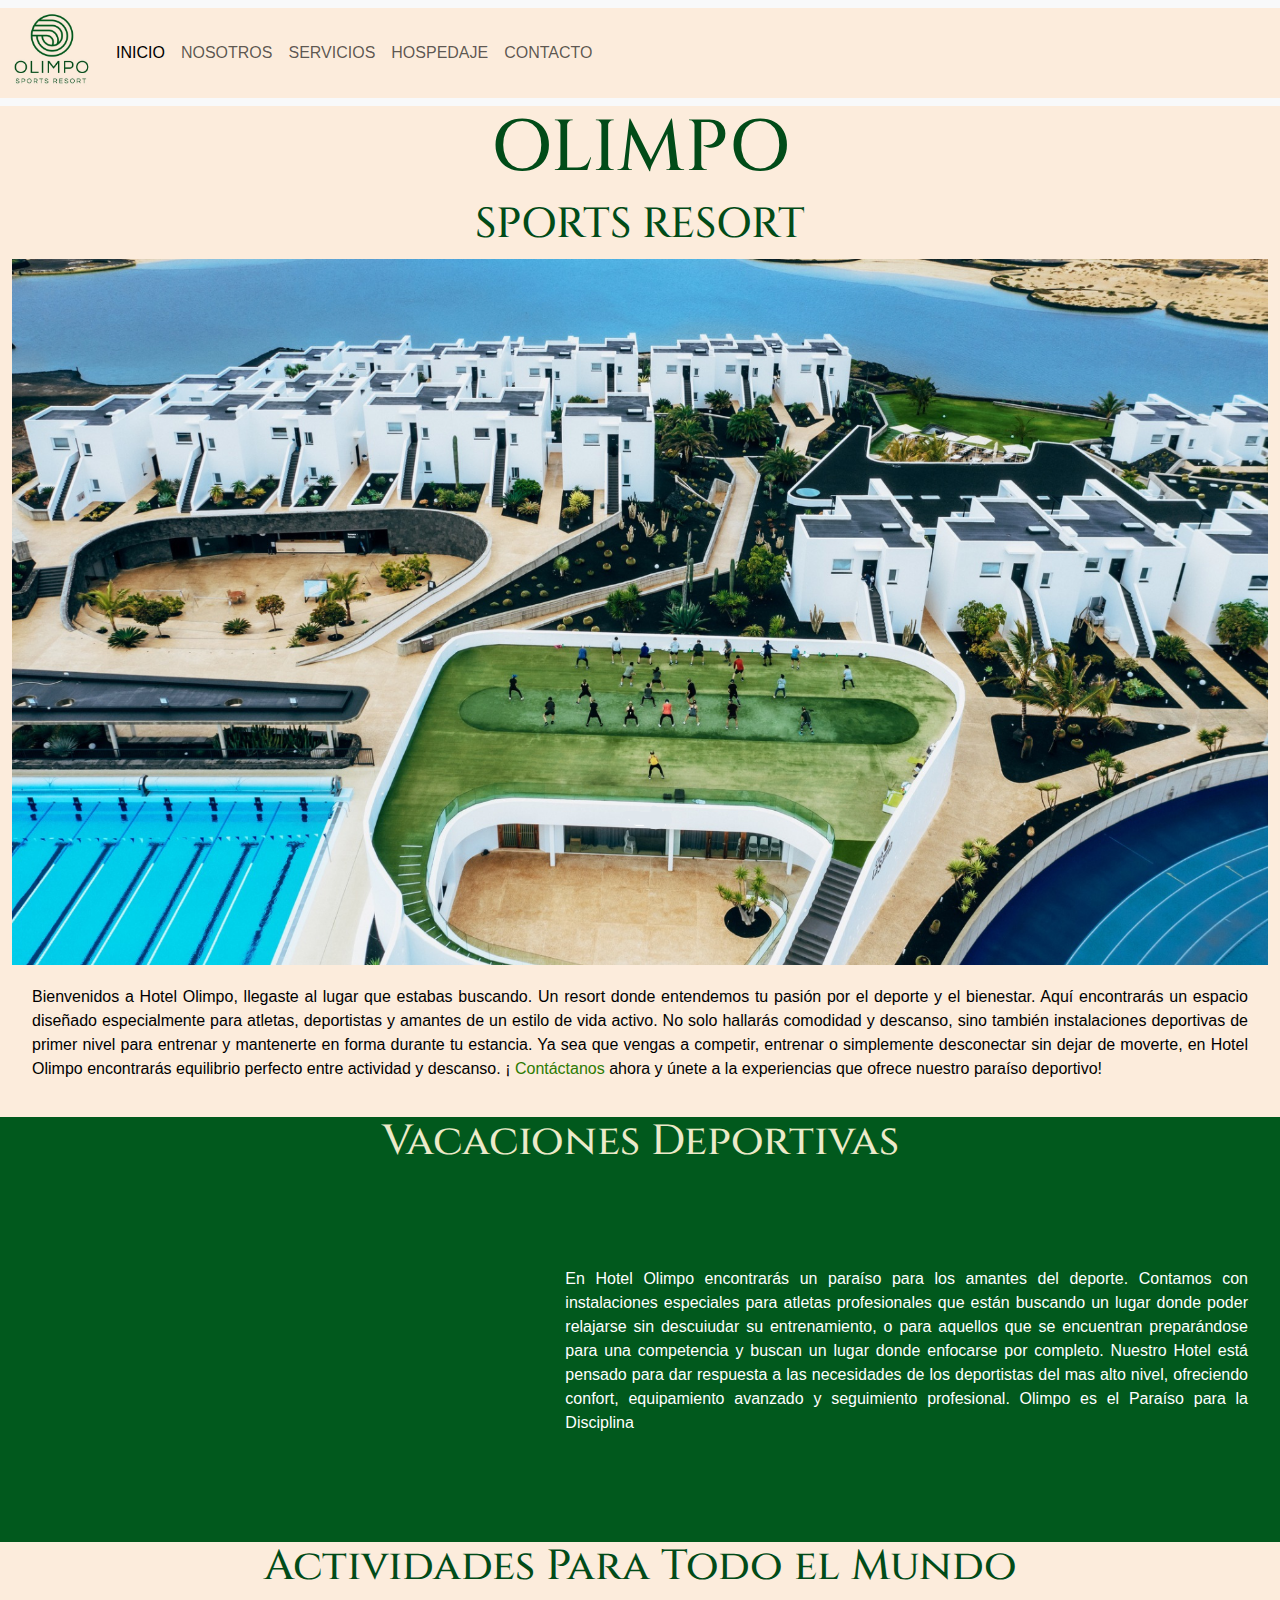
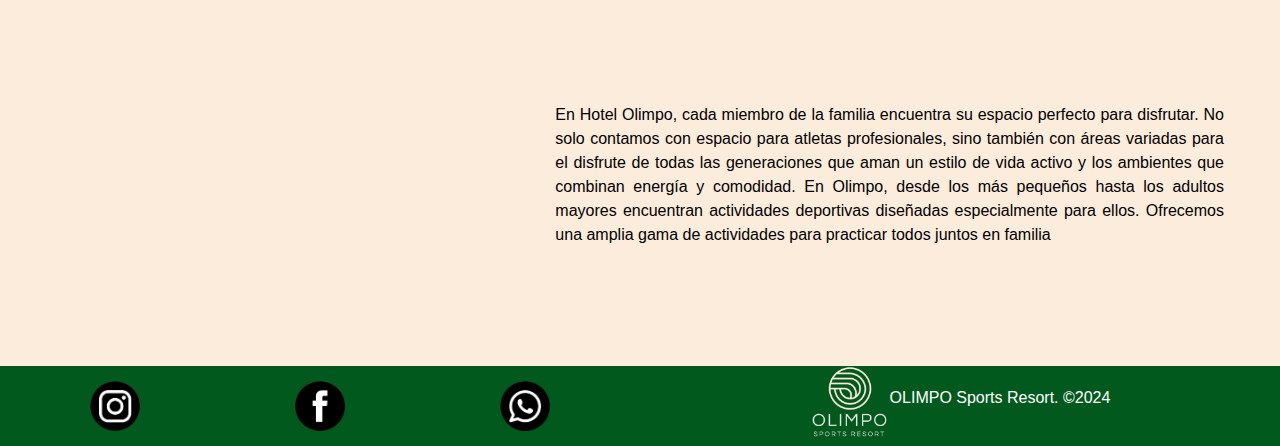
<file: index.html>
<!DOCTYPE html>
<html lang="es">
<head>
    <meta charset="UTF-8">
    <meta name="viewport" content="width=device-width, initial-scale=1.0">
    <meta name="description" content="Descubre la experiencia definitiva en OLIMPO Sport Resort, el Paraíso para los amantes del deporte y el estilo de vida activo. Disfruta de las mejores actividades y vivencias emocionantes tanto para profesionales como para amantes del deporte en general ¡Relájate, entrena y vive la aventura perfecta en un solo lugar!">
    <meta name="keywords" content="deporte, resort deportivo, deporte en familia, vacaciones emocionantes, aventura, vida activa, vacaciones deportivas, entrenamiento deportivo, preparacion deportiva">
    <!--Fuente de google Font-->
    <link rel="preconnect" href="https://fonts.googleapis.com">
    <link rel="preconnect" href="https://fonts.gstatic.com" crossorigin>
    <link href="https://fonts.googleapis.com/css2?family=Cinzel:wght@400..900&display=swap" rel="stylesheet">
    <link rel="preconnect" href="https://fonts.googleapis.com">
    <link rel="preconnect" href="https://fonts.gstatic.com" crossorigin>
    <link href="https://fonts.googleapis.com/css2?family=Montserrat:ital,wght@0,100..900;1,100..900&display=swap" rel="stylesheet">
    <!--BOOTSTRAP-->
    <link href="https://cdn.jsdelivr.net/npm/bootstrap@5.3.3/dist/css/bootstrap.min.css" rel="stylesheet" integrity="sha384-QWTKZyjpPEjISv5WaRU9OFeRpok6YctnYmDr5pNlyT2bRjXh0JMhjY6hW+ALEwIH" crossorigin="anonymous">
    <!--AOS-->
    <link href="https://unpkg.com/aos@2.3.1/dist/aos.css" rel="stylesheet">
    <!--CSS-->
    <link rel="stylesheet" href="./styles/styles.css">
    <title>OLIMPO: Sports Resort</title>
</head>
<body>
    <header>
        <!--Barra de Navegacion-->
        <nav class="navbar navbar-expand-lg bg-body-tertiary">
            <div class="container-fluid box-navbar">
              <a class="navbar-brand" href="./index.html">
                <img src="./assets/logo nuevo light.jpg" class="logo-light" alt="">
              </a>
              <button class="navbar-toggler" type="button" data-bs-toggle="collapse" data-bs-target="#navbarSupportedContent" aria-controls="navbarSupportedContent" aria-expanded="false" aria-label="Toggle navigation">
                <span class="navbar-toggler-icon"></span>
              </button>
              <div class="collapse navbar-collapse" id="navbarSupportedContent">
                <ul class="navbar-nav">
                  <li class="nav-item">
                    <a class="nav-link active" aria-current="page" href="./index.html">INICIO</a>
                  </li>
                  <li class="nav-item">
                    <a class="nav-link" href="./pages/nosotros.html">NOSOTROS</a>
                  </li>
                  <li class="nav-item">
                    <a class="nav-link" href="./pages/servicios.html">SERVICIOS</a>
                  </li>
                  <li class="nav-item">
                    <a class="nav-link" href="./pages/hospedaje.html">HOSPEDAJE</a>
                  </li>
                  <li class="nav-item">
                    <a class="nav-link" href="./pages/contacto.html">CONTACTO</a>
                  </li>
                </ul>
              </div>
            </div>
          </nav> 
    </header>
    <main>
        <div class="container-fluid box-portada">
            <div class="row">
                <div class="col">
                    <h1 class="
                    h1-inicio">OLIMPO</h1>
                    <h2>SPORTS RESORT</h2>
                </div>
            </div>
            <div class="row">
                <div class="col">
                    <img class="img-fluid img-portada" src="./assets/hotel-aereo.png" alt="vista aerea de hotel deportivo con personas haciendo deporte al aire libre, piscina y sectores de hospedaje individual">
                </div>
            </div>  
            <div class="row">
                <div class="col parrafo-inicial">
                    <p>Bienvenidos a Hotel Olimpo, llegaste al lugar que estabas buscando. Un resort donde entendemos tu pasión por el deporte y el bienestar. Aquí encontrarás un espacio diseñado especialmente para atletas, deportistas y amantes de un estilo de vida activo. No solo hallarás comodidad y descanso, sino también instalaciones deportivas de primer nivel para entrenar y mantenerte en forma durante tu estancia. Ya sea que vengas a competir, entrenar o simplemente desconectar sin dejar de moverte, en Hotel Olimpo encontrarás equilibrio perfecto entre actividad y descanso. ¡ <span><a href="./pages/contacto.html">Contáctanos</a></span> ahora y únete a la experiencias que ofrece nuestro paraíso deportivo!</p>
                </div>
            </div>
            <div class="row fondo-oscuro-titulo">
                <div class="col">
                    <h2 class="h2-fondo-oscuro">Vacaciones Deportivas</h2>
                </div>
            </div>   
            <div class="row box2-home">
                <div class="col-12 col-md-5">
                    <div data-aos="fade-right">
                        <figure>
                            <img src="./assets/pro.jpeg" class="imagen-natacion-pro" alt="nadadora profesional en la piscina levantando una cantimplora en alto">
                        </figure>
                </div>
                </div>
                <div class="col-12 col-md-7">
                    <p>En Hotel Olimpo encontrarás un paraíso para los amantes del deporte. Contamos con instalaciones especiales para atletas profesionales que están buscando un lugar donde poder relajarse sin descuiudar su entrenamiento, o para aquellos que se encuentran preparándose para una competencia y buscan un lugar donde enfocarse por completo. Nuestro Hotel está pensado para dar respuesta a las necesidades de los deportistas del mas alto nivel, ofreciendo confort, equipamiento avanzado y seguimiento profesional. Olimpo es el Paraíso para la Disciplina</p>
                </div>
            </div>
            <div class="row">
                <div class="col">
                    <h2>Actividades Para Todo el Mundo</h2>
                </div>
            <div class="row box3-home">
                <div class="col-12 col-md-5 p3-home">
                    <div data-aos="fade-right">
                        <figure>
                            <img src="./assets/family.jpeg" alt="dos niñas corriendo al aire libre en un parque soleado" class="imagen-flia">
                        </figure>  
                    </div>              
                </div>
                <div class="col-12 col-md-7 p3-home">
                    <p>En Hotel Olimpo, cada miembro de la familia encuentra su espacio perfecto para disfrutar. No solo contamos con espacio para atletas profesionales, sino también con áreas variadas para el disfrute de todas las generaciones que aman un estilo de vida activo y los ambientes que combinan energía y comodidad. En Olimpo, desde los más pequeños hasta los adultos mayores encuentran actividades deportivas diseñadas especialmente para ellos. Ofrecemos una amplia gama de actividades para practicar todos juntos en familia</p>
                </div>
            </div>
        </div>
    </main>
    <footer>
        <div class="container-fluid container-footer">
            <div class="row">
                <div class="col-12 col-md-6 box-redes">
                    <a href="#">
                        <img src="./assets/iglogo.png" class="logo-instagram" alt="">
                    </a>
                    <a href="#">
                        <img src="./assets/fblogo.png" class="logo-facebook" alt="">
                    </a>  
                    <a href="#">
                        <img src="./assets/wslogo.png" class="logo-whatsapp" alt="">
                    </a> 
                </div>
                <div class="col-12 col-md-6 box-copy">
                    <a href="./index.html">
                        <img src="./assets/logo nuevo dark.jpg" class="logo-dark" alt="">
                    </a>
                    <p class="p-fondo-oscuro">OLIMPO Sports Resort. ©2024</p>
                </div>
            </div>
        </div>    
    </footer>
    <!--SCRIPT BOOTSTRAP-->
    <script src="https://cdn.jsdelivr.net/npm/bootstrap@5.3.3/dist/js/bootstrap.bundle.min.js" integrity="sha384-YvpcrYf0tY3lHB60NNkmXc5s9fDVZLESaAA55NDzOxhy9GkcIdslK1eN7N6jIeHz" crossorigin="anonymous"></script>
    <!--SCRIPT AOS-->
    <script src="https://unpkg.com/aos@2.3.1/dist/aos.js"></script>
    <script>
        AOS.init();
      </script>
</body>
</html>
</file>
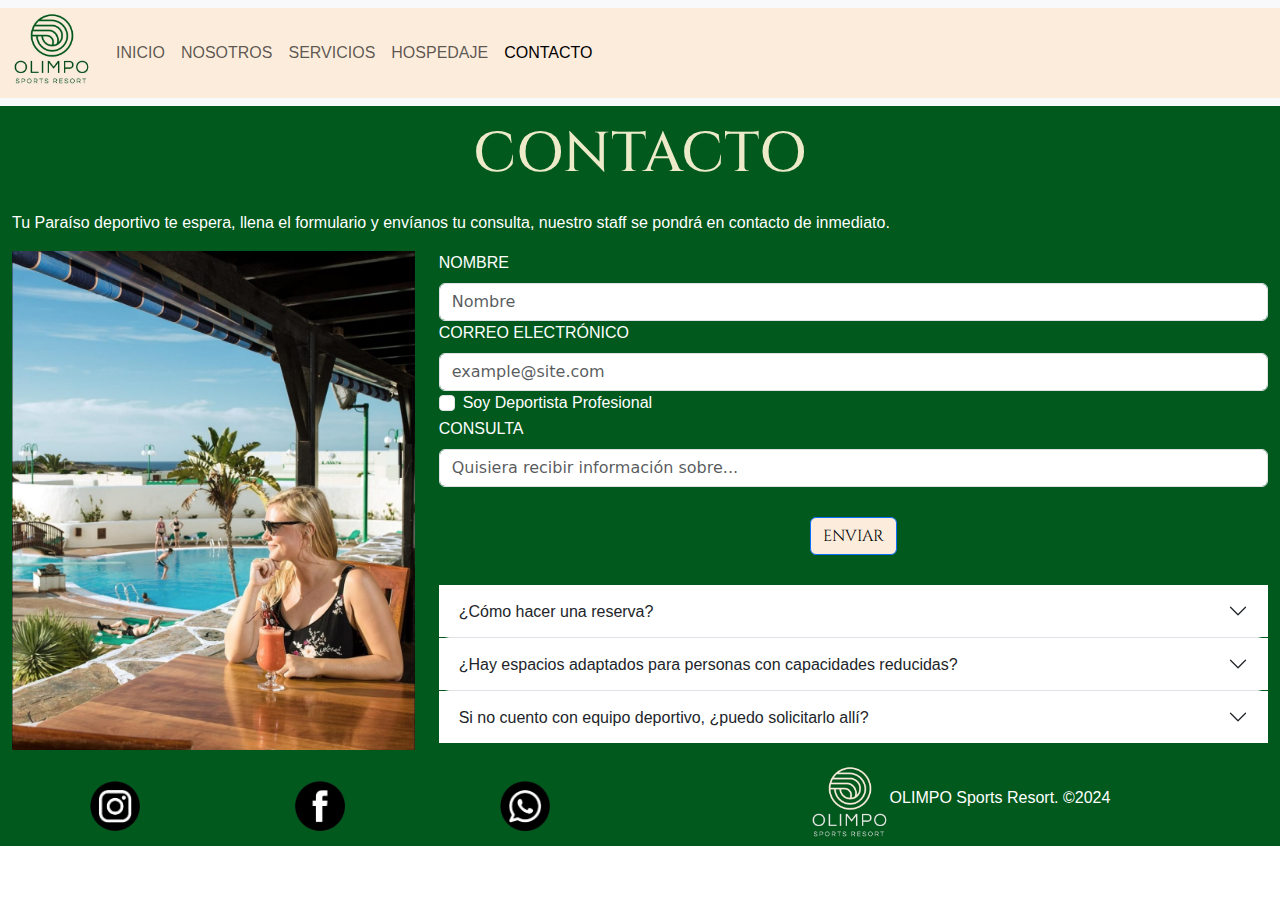
<file: pages/contacto.html>
<!DOCTYPE html>
<html lang="es">
<head>
    <meta charset="UTF-8">
    <meta name="viewport" content="width=device-width, initial-scale=1.0">
    <meta name="description" content="Contáctanos para más información sobre nuestro Resort deportivo OLIMPO. Encuentra respuestas en nuestras sección de preguntas frecuentes o envíanos tu consulta a través de nuestro formulario ¡Estamos para ayuduarte!">
    <meta name="keywords" content="deporte, resort deportivo, deporte en familia, vacaciones emocionantes, aventura, vida activa, vacaciones deportivas, entrenamiento deportivo, preparacion deportiva, preguntas frecuentes, reservar hotel">
    <!--Fuente de google Font-->
    <link rel="preconnect" href="https://fonts.googleapis.com">
    <link rel="preconnect" href="https://fonts.gstatic.com" crossorigin>
    <link href="https://fonts.googleapis.com/css2?family=Hind:wght@300;400;500;600;700&display=swap" rel="stylesheet">
    <link rel="preconnect" href="https://fonts.googleapis.com">
    <link rel="preconnect" href="https://fonts.gstatic.com" crossorigin>
    <link href="https://fonts.googleapis.com/css2?family=Cinzel:wght@400..900&display=swap" rel="stylesheet">
    <!--BOOTSTRAP-->
    <link href="https://cdn.jsdelivr.net/npm/bootstrap@5.3.3/dist/css/bootstrap.min.css" rel="stylesheet" integrity="sha384-QWTKZyjpPEjISv5WaRU9OFeRpok6YctnYmDr5pNlyT2bRjXh0JMhjY6hW+ALEwIH" crossorigin="anonymous">
    <!--CSS-->
    <link rel="stylesheet" href="../styles/styles.css">
    <title>OLIMPO Sport Resort- Contacto</title>
</head>
<body>
    <header>
        <nav class="navbar navbar-expand-lg bg-body-tertiary">
            <div class="container-fluid barra-navegacion">
              <a class="navbar-brand logo-nav" href="../index.html">
                <img src="../assets/logo nuevo light.jpg" class="logo-light" alt="">
              </a>
              <button class="navbar-toggler" type="button" data-bs-toggle="collapse" data-bs-target="#navbarSupportedContent" aria-controls="navbarSupportedContent" aria-expanded="false" aria-label="Toggle navigation">
                <span class="navbar-toggler-icon"></span>
              </button>
              <div class="collapse navbar-collapse" id="navbarSupportedContent">
                <ul class="navbar-nav">
                  <li class="nav-item">
                    <a class="nav-link" aria-current="page" href="../index.html
                    ">INICIO</a>
                  </li>
                  <li class="nav-item">
                    <a class="nav-link" href="./nosotros.html">NOSOTROS</a>
                  </li>
                  <li class="nav-item">
                    <a class="nav-link" href="./servicios.html">SERVICIOS</a>
                  </li>
                  <li class="nav-item">
                    <a class="nav-link" href="./hospedaje.html">HOSPEDAJE</a>
                  </li>
                  <li class="nav-item">
                    <a class="nav-link active" href="./contacto.html">CONTACTO</a>
                  </li>
                </ul>
              </div>
            </div>
          </nav> 
    </header>
    <main >
      <div class="container-fluid">
        <div class="row fondo-oscuro">
          <div class="col">
            <h1 class="h1-contacto">CONTACTO</h1>
            <p>Tu Paraíso deportivo te espera, llena el formulario y envíanos tu consulta, nuestro staff se pondrá en contacto de inmediato.</p>
          </div>
        </div>
        <div class="row fondo-oscuro">
          <div class="col-12 col-md-4">
            <figure>
              <img src="../assets/reserva.jpeg" class="img-contacto" alt="mujer tomando una bebida y observando personas bañándose en una psicina dentro de un resort">
            </figure>
          </div>
          <div class="col-12 col-md-8">
            <div class="row">
              <div class="col-12">
                <form action="submit">
                  <label for="Inputnombre" class="form-label">NOMBRE</label>
                  <input type="text" class="form-control" id="Inputnombre" placeholder="Nombre">
                  <label for="Inputmail" class="form-label">CORREO ELECTRÓNICO</label>
                  <input type= "email" class="form-control" id="Inputmail" placeholder="example@site.com">
                  <div class="form-check">
                    <label for="Inputcheck" class="form-check-label">Soy Deportista Profesional</label>
                    <input type="checkbox" class="form-check-input" id="Inputcheck">
                  </div>
                  <label for="Inputtexto" class="form-label">CONSULTA</label>
                  <input type="text" class="form-control" id="Inputtexto" placeholder="Quisiera recibir información sobre...">
                  <div class="button-container">
                    <button type="submit" class="btn btn-primary">ENVIAR</button>
                  </div>
                </form>
              </div>
            </div>
            <div class="row row-accordeon">
              <div class="col-12">
                <div class="accordion accordion-flush" id="accordionFlushExample">
                  <div class="accordion-item">
                    <h2 class="accordion-header">
                      <button class="accordion-button collapsed" type="button" data-bs-toggle="collapse" data-bs-target="#flush-collapseOne" aria-expanded="false" aria-controls="flush-collapseOne">
                        ¿Cómo hacer una reserva?
                      </button>
                    </h2>
                    <div id="flush-collapseOne" class="accordion-collapse collapse" data-bs-parent="#accordionFlushExample">
                      <div class="accordion-body">Para reservar estadía en nuestro resort, primero debes consultar la disponibilidad mediante el formulario de contacto, debido a que por eventos deportivos diversos, la misma no depende de la temporada vacacional sino de dichos eventos. Una vez nos envies tu consulta, un representante se comunicará contigo para brindarte informacion personalizada.</div>
                    </div>
                  </div>
                  <div class="accordion-item">
                    <h2 class="accordion-header">
                      <button class="accordion-button collapsed" type="button" data-bs-toggle="collapse" data-bs-target="#flush-collapseTwo" aria-expanded="false" aria-controls="flush-collapseTwo">
                        ¿Hay espacios adaptados para personas con capacidades reducidas?
                      </button>
                    </h2>
                    <div id="flush-collapseTwo" class="accordion-collapse collapse" data-bs-parent="#accordionFlushExample">
                      <div class="accordion-body">Olimpo Resort cuenta con espacios comunes totalmente adaptados para personas con capacidades reducidas, no obstante las actividades deportivas adaptadas deben solicitarse con antelación fines se coordine con el equipo correspondiente.</div>
                    </div>
                  </div>
                  <div class="accordion-item">
                    <h2 class="accordion-header">
                      <button class="accordion-button collapsed" type="button" data-bs-toggle="collapse" data-bs-target="#flush-collapseThree" aria-expanded="false" aria-controls="flush-collapseThree">
                        Si no cuento con equipo deportivo, ¿puedo solicitarlo allí?
                      </button>
                    </h2>
                    <div id="flush-collapseThree" class="accordion-collapse collapse" data-bs-parent="#accordionFlushExample">
                      <div class="accordion-body">Nuestro Resort cuenta con todo el equipamento necesario para cada una de sus actividades. Si querés incursionar en algo nuevo y no contas con equipo, no te preocupes, se te proveerá de todo lo necesario en cada sector.</div>
                    </div>
                  </div>
                </div>
              </div>
            </div> 
          </div>
        </div>
      </div>
    </main>
    <footer>
        <div class="container-fluid container-footer">
            <div class="row">
                <div class="col-12 col-md-6 box-redes">
                    <a href="#">
                        <img src="../assets/iglogo.png" class="logo-instagram" alt="">
                    </a>
                    <a href="#">
                        <img src="../assets/fblogo.png" class="logo-facebook" alt="">
                    </a>  
                    <a href="#">
                        <img src="../assets/wslogo.png" class="logo-whatsapp" alt="">
                    </a> 
                </div>
                <div class="col-12 col-md-6 box-copy">
                    <a href="../index.html">
                        <img src="../assets/logo nuevo dark.jpg" class="logo-dark" alt="">
                    </a>
                    <p class="p-fondo-oscuro">OLIMPO Sports Resort. ©2024</p>
                </div>
            </div>
        </div>    
    </footer>
    <!--SCRIPT BOOTSTRAP-->
    <script src="https://cdn.jsdelivr.net/npm/bootstrap@5.3.3/dist/js/bootstrap.bundle.min.js" integrity="sha384-YvpcrYf0tY3lHB60NNkmXc5s9fDVZLESaAA55NDzOxhy9GkcIdslK1eN7N6jIeHz" crossorigin="anonymous"></script>
</body>
</html>
</file>
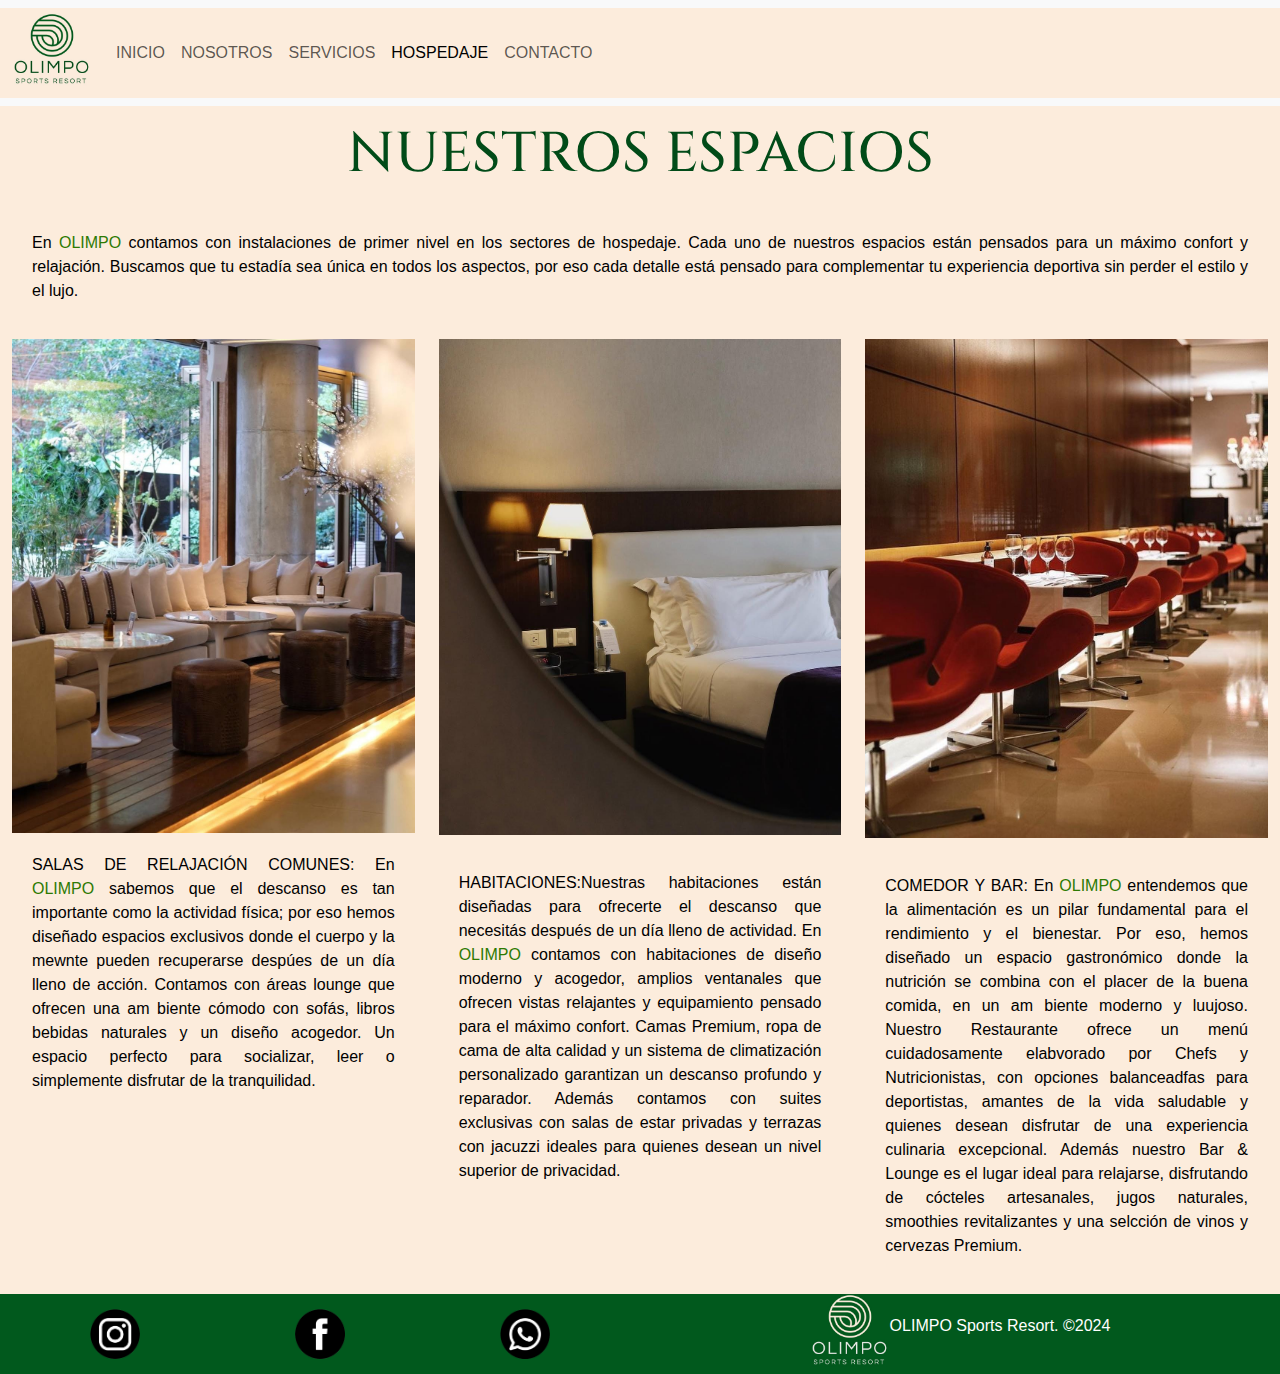
<file: pages/hospedaje.html>
<!DOCTYPE html>
<html lang="es">
<head>
    <meta charset="UTF-8">
    <meta name="viewport" content="width=device-width, initial-scale=1.0">
    <meta name="description" content="Descubre nuestras modernas instalaciones y cómodas habitaciones en OLIMPO Sport Resort. Disfruta de espacios diseñados para el descanso y el deporte con todo lo que necesitas poara una estancia perfecta, activa y llena de confort.">
    <meta name="keywords" content="hospedaje, habitaciones, comodidad, salon comedor, resort deportivo, hotel deportivo, habitación de hotel, hospedaje de lujo, bar, comedor, relax, vacaciones deportivas">
    <!--Fuente de google Font-->
    <link rel="preconnect" href="https://fonts.googleapis.com">
    <link rel="preconnect" href="https://fonts.gstatic.com" crossorigin>
    <link href="https://fonts.googleapis.com/css2?family=Hind:wght@300;400;500;600;700&display=swap" rel="stylesheet">
    <link rel="preconnect" href="https://fonts.googleapis.com">
    <link rel="preconnect" href="https://fonts.gstatic.com" crossorigin>
    <link href="https://fonts.googleapis.com/css2?family=Cinzel:wght@400..900&display=swap" rel="stylesheet">
    <!--BOOTSTRAP-->
    <link href="https://cdn.jsdelivr.net/npm/bootstrap@5.3.3/dist/css/bootstrap.min.css" rel="stylesheet" integrity="sha384-QWTKZyjpPEjISv5WaRU9OFeRpok6YctnYmDr5pNlyT2bRjXh0JMhjY6hW+ALEwIH" crossorigin="anonymous">
    <!--CSS-->
    <link rel="stylesheet" href="../styles/styles.css">
    <title>OLIMPO Sport Resort- Hospedaje</title>
</head>
<body>
    <header>
        <nav class="navbar navbar-expand-lg bg-body-tertiary">
            <div class="container-fluid barra-navegacion">
              <a class="navbar-brand logo-nav" href="../index.html">
                <img src="../assets/logo nuevo light.jpg" class="logo-light" alt="">
              </a>
              <button class="navbar-toggler" type="button" data-bs-toggle="collapse" data-bs-target="#navbarSupportedContent" aria-controls="navbarSupportedContent" aria-expanded="false" aria-label="Toggle navigation">
                <span class="navbar-toggler-icon"></span>
              </button>
              <div class="collapse navbar-collapse" id="navbarSupportedContent">
                <ul class="navbar-nav">
                  <li class="nav-item">
                    <a class="nav-link" aria-current="page" href="../index.html">INICIO</a>
                  </li>
                  <li class="nav-item">
                    <a class="nav-link" href="./nosotros.html">NOSOTROS</a>
                  </li>
                  <li class="nav-item">
                    <a class="nav-link" href="./servicios.html">SERVICIOS</a>
                  </li>
                  <li class="nav-item">
                    <a class="nav-link active" href="./hospedaje.html
                    ">HOSPEDAJE</a>
                  </li>
                  <li class="nav-item">
                    <a class="nav-link" href="./contacto.html">CONTACTO</a>
                  </li>
                </ul>
              </div>
            </div>
          </nav> 
    </header>
    <main>
      <div class="container-fluid">
        <div class="row">
          <div class="col">
            <h1 class="h1-instalaciones">NUESTROS ESPACIOS</h1>
          </div>
        </div>
        <div class="row">
          <div class="col">
            <p class="p-fondo-claro">En <span><a href="../index.html">OLIMPO</a></span> contamos con instalaciones de primer nivel en los sectores de hospedaje. Cada uno de nuestros espacios están pensados para un máximo confort y relajación. Buscamos que tu estadía sea única en todos los aspectos, por eso cada detalle está pensado para complementar tu experiencia deportiva sin perder el estilo y el lujo.</p>
          </div>
        </div>
        <div class="row">
          <div class="col-12 col-md-4">
            <figure>
              <img src="../assets/hospedaje1.jpeg" class="img-hospedaje" alt="sala de hotel con un sillón amplio con mesas redondas y ventanales grandes con vista al exterior repleto de plantas">
              <p class="p-fondo-claro">SALAS DE RELAJACIÓN COMUNES: En <span><a href="../index.html">OLIMPO</a></span> sabemos que el descanso es tan importante como la actividad física; por eso hemos diseñado espacios exclusivos donde el cuerpo y la mewnte pueden recuperarse despúes de un día lleno de acción. Contamos con áreas lounge que ofrecen una am biente cómodo con sofás, libros bebidas naturales y un diseño acogedor. Un espacio perfecto para socializar, leer o simplemente disfrutar de la tranquilidad.</p>
            </figure>
          </div>
          <div class="col-12 col-md-4">
            <figure>
              <img src="../assets/hospedaje2.jpeg" class="img-hospedaje" alt="espejo redondo con el reflejo de parte de una cama prolija y una mesa de noche con una lámpara empotrada en lal pared">
            </figure>
            <p class="p-fondo-claro">HABITACIONES:Nuestras habitaciones están diseñadas para ofrecerte el descanso que necesitás después de un día lleno de actividad. En <span><a href="../index.html">OLIMPO</a></span> contamos con habitaciones de diseño moderno y acogedor, amplios ventanales que ofrecen vistas relajantes y equipamiento pensado para el máximo confort. Camas Premium, ropa de cama de alta calidad y un sistema de climatización personalizado garantizan un descanso profundo y reparador. Además contamos con suites exclusivas con salas de estar privadas y terrazas con jacuzzi ideales para quienes desean un nivel superior de privacidad.</p>
          </div>
          <div class="col-12 col-md-4">
            <figure>
              <img src="../assets/hospedaje3.jpeg" class="img-hospedaje" alt="salón comedor de restaurante con varias mesas cuadradas con copas de vidrio encima y sillones">
            </figure>
            <p class="p-fondo-claro">COMEDOR Y BAR: En <span><a href="../index.html">OLIMPO</a></span> entendemos que la alimentación es un pilar fundamental para el rendimiento y el bienestar. Por eso, hemos diseñado un espacio gastronómico donde la nutrición se combina con el placer de la buena comida, en un am biente moderno y luujoso. Nuestro Restaurante ofrece un menú cuidadosamente elabvorado por Chefs y Nutricionistas, con opciones balanceadfas para deportistas, amantes de la vida saludable y quienes desean disfrutar de una experiencia culinaria excepcional. Además nuestro Bar & Lounge es el lugar ideal para relajarse, disfrutando de cócteles artesanales, jugos naturales, smoothies revitalizantes y una selcción de vinos y cervezas Premium.</p>
          </div>
        </div>
    </main>
    <footer>
        <div class="container-fluid container-footer">
            <div class="row">
                <div class="col-12 col-md-6 box-redes">
                    <a href="#">
                        <img src="../assets/iglogo.png" class="logo-instagram" alt="">
                    </a>
                    <a href="#">
                        <img src="../assets/fblogo.png" class="logo-facebook" alt="">
                    </a>  
                    <a href="#">
                        <img src="../assets/wslogo.png" class="logo-whatsapp" alt="">
                    </a> 
                </div>
                <div class="col-12 col-md-6 box-copy">
                    <a href="../index.html">
                        <img src="../assets/logo nuevo dark.jpg" class="logo-dark" alt="">
                    </a>
                    <p class="p-fondo-oscuro">OLIMPO Sports Resort. ©2024</p>
                </div>
            </div>
        </div>    
    </footer>
    <!--SCRIPT BOOTSTRAP-->
    <script src="https://cdn.jsdelivr.net/npm/bootstrap@5.3.3/dist/js/bootstrap.bundle.min.js" integrity="sha384-YvpcrYf0tY3lHB60NNkmXc5s9fDVZLESaAA55NDzOxhy9GkcIdslK1eN7N6jIeHz" crossorigin="anonymous"></script>
</body>
</html>
</file>
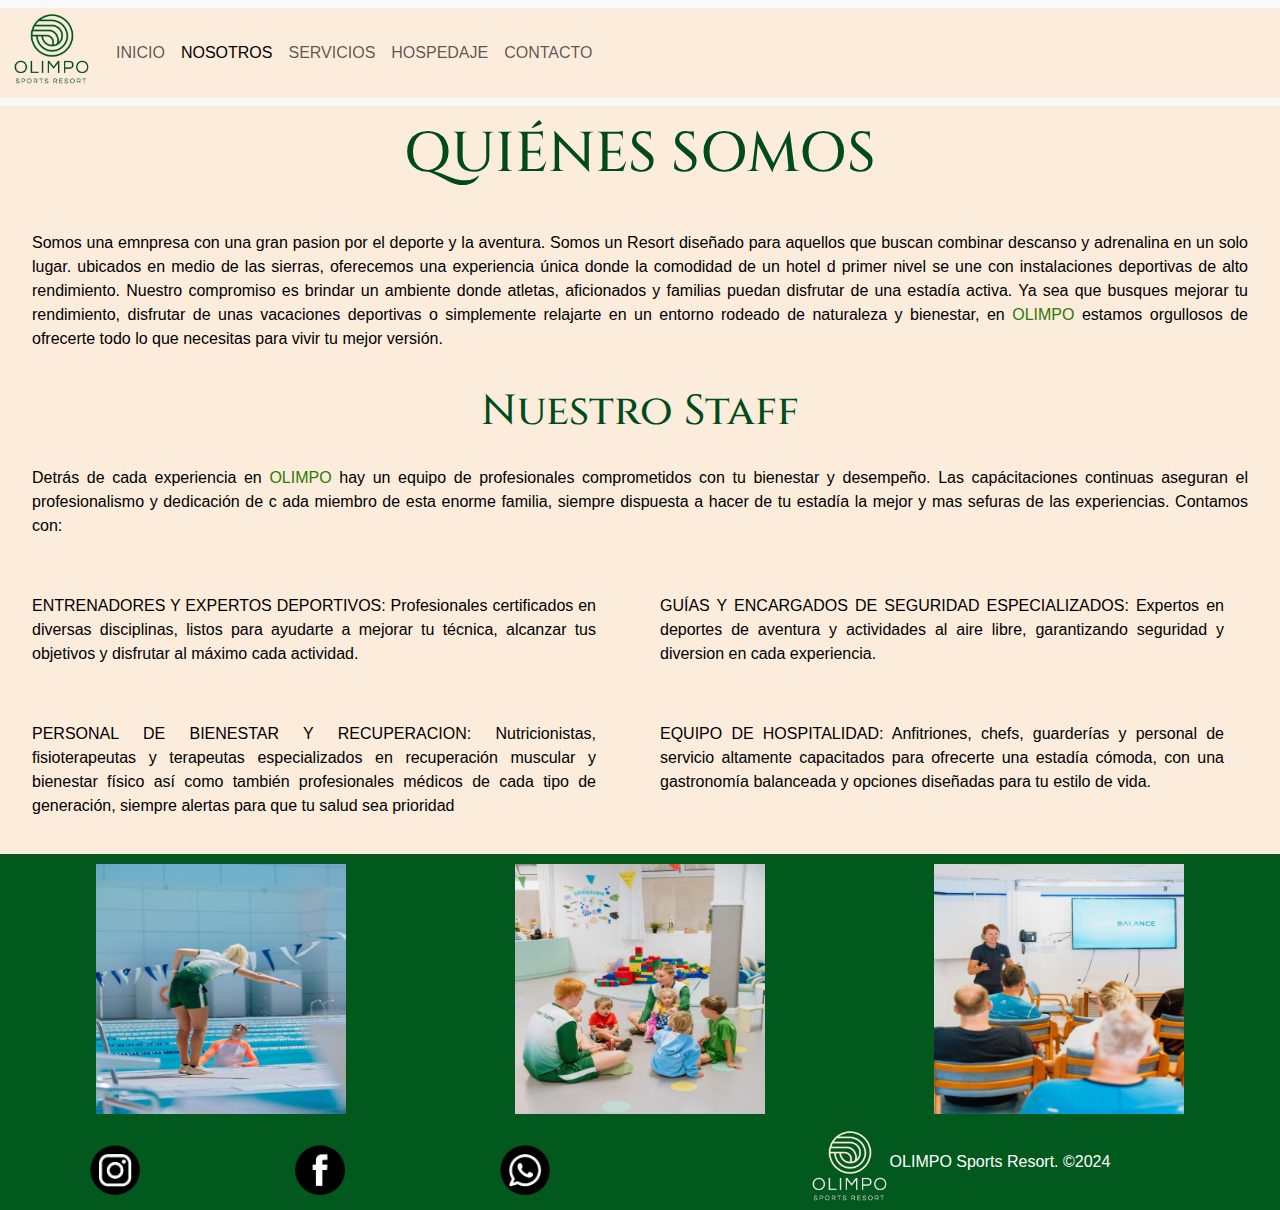
<file: pages/nosotros.html>
<!DOCTYPE html>
<html lang="es">
<head>
    <meta charset="UTF-8">
    <meta name="viewport" content="width=device-width, initial-scale=1.0">
    <meta name="description" content="Descubre el staff de profesionales y expertos en OLIMPO Sport Resort. Comprometidos con la excelencia, el plantel más completo que puede existir con profesion ales médicos, entrenadores, y seguimiento personalizado.">
    <meta name="keywords" content="staff de profesionales, expertos en deporte, profesionales de salud, resort deportivo, entrenadores, capacitaciones deportivas, seguridad en el deporte, expertos en nutrición">
    <!--Fuente de google Font-->
    <link rel="preconnect" href="https://fonts.googleapis.com">
    <link rel="preconnect" href="https://fonts.gstatic.com" crossorigin>
    <link href="https://fonts.googleapis.com/css2?family=Cinzel:wght@400..900&display=swap" rel="stylesheet">
    <link rel="preconnect" href="https://fonts.googleapis.com">
    <link rel="preconnect" href="https://fonts.gstatic.com" crossorigin>
    <link href="https://fonts.googleapis.com/css2?family=Montserrat:ital,wght@0,100..900;1,100..900&display=swap" rel="stylesheet">
    <!--BOOTSTRAP-->
    <link href="https://cdn.jsdelivr.net/npm/bootstrap@5.3.3/dist/css/bootstrap.min.css" rel="stylesheet" integrity="sha384-QWTKZyjpPEjISv5WaRU9OFeRpok6YctnYmDr5pNlyT2bRjXh0JMhjY6hW+ALEwIH" crossorigin="anonymous">
    <!--CSS-->
    <link rel="stylesheet" href="../styles/styles.css">
    <title>OLIMPO Sport Resort- Nosotros</title>
</head>
<body>
    <header>
      <!--Barra de Navegación-->
        <nav class="navbar navbar-expand-lg bg-body-tertiary">
            <div class="container-fluid barra-navegacion">
              <a class="navbar-brand logo-nav" href="../index.html">
                <img src="../assets/logo nuevo light.jpg" class="logo-light" alt="">
              </a>
              <button class="navbar-toggler" type="button" data-bs-toggle="collapse" data-bs-target="#navbarSupportedContent" aria-controls="navbarSupportedContent" aria-expanded="false" aria-label="Toggle navigation">
                <span class="navbar-toggler-icon"></span>
              </button>
              <div class="collapse navbar-collapse" id="navbarSupportedContent">
                <ul class="navbar-nav">
                  <li class="nav-item">
                    <a class="nav-link" aria-current="page" href="../index.html">INICIO</a>
                  </li>
                  <li class="nav-item">
                    <a class="nav-link active" href="./nosotros.html">NOSOTROS</a>
                  </li>
                  <li class="nav-item">
                    <a class="nav-link" href="./servicios.html">SERVICIOS</a>
                  </li>
                  <li class="nav-item">
                    <a class="nav-link" href="./hospedaje.html">HOSPEDAJE</a>
                  </li>
                  <li class="nav-item">
                    <a class="nav-link" href="./contacto.html">CONTACTO</a>
                  </li>
                </ul>
              </div>
            </div>
          </nav> 
    </header>
    <main>
      <div class="container-fluid">
        <div class="row">
          <div class="col">
            <h1 class="h1-nosotros">QUIÉNES SOMOS</h1>
          </div>
        </div>
        <div class="row">
          <div class="col">
            <p class="p-fondo-claro">Somos una emnpresa con una gran pasion por el deporte y la aventura. Somos un Resort diseñado para aquellos que buscan combinar descanso y adrenalina en un solo lugar. ubicados en medio de las sierras, oferecemos una experiencia única donde la comodidad de un hotel d primer nivel se une con instalaciones deportivas de alto rendimiento. Nuestro compromiso es brindar un ambiente donde atletas, aficionados y familias puedan disfrutar de una estadía activa. Ya sea que busques mejorar tu rendimiento, disfrutar de unas vacaciones deportivas o simplemente relajarte en un entorno rodeado de naturaleza y bienestar, en <span><a href="../index.html">OLIMPO</a></span> estamos orgullosos de ofrecerte todo lo que necesitas para vivir tu mejor versión.</p>
          </div>
        </div>
        <div class="row box2-nosotros">
          <div class="col">
            <h2>Nuestro Staff</h2>
          </div>
        </div>
        <div class="row">
          <div class="col">
            <p class="p-fondo-claro">Detrás de cada experiencia en <span><a href="../index.html">OLIMPO</a></span> hay un equipo de profesionales comprometidos con tu bienestar y desempeño. Las capácitaciones continuas aseguran el profesionalismo y dedicación de c ada miembro de esta enorme familia, siempre dispuesta a hacer de tu estadía la mejor y mas sefuras de las experiencias. Contamos con:</p>
          </div>
          <div class="row">
            <div class="col-12 col-md-6">
              <p class="p-fondo-claro">ENTRENADORES Y EXPERTOS DEPORTIVOS: Profesionales certificados en diversas disciplinas, listos para ayudarte a mejorar tu técnica, alcanzar tus objetivos y disfrutar al máximo cada actividad.</p>
            </div>
            <div class="col-12 col-md-6">
              <p class="p-fondo-claro">GUÍAS Y ENCARGADOS DE SEGURIDAD ESPECIALIZADOS: Expertos en deportes de aventura y actividades al aire libre, garantizando seguridad y diversion en cada experiencia.</p>
            </div>
            <div class="col-12 col-md-6">
              <p class="p-fondo-claro">PERSONAL DE BIENESTAR Y RECUPERACION: Nutricionistas, fisioterapeutas y terapeutas especializados en recuperación muscular y bienestar físico así como también profesionales médicos de cada tipo de generación, siempre alertas para que tu salud sea prioridad</p>
            </div>
            <div class="col-12 col-md-6">
              <p class="p-fondo-claro">EQUIPO DE HOSPITALIDAD: Anfitriones, chefs, guarderías y personal de servicio altamente capacitados para ofrecerte una estadía cómoda, con una gastronomía balanceada y opciones diseñadas para tu estilo de vida.</p>
            </div>
        </div>
        <div class="row box-img-nosotros">
          <div class="col-12 col-md-4">
            <figure>
              <img src="../assets/staff1.jpeg" class="staf-image" alt="instructora de natación dando indicaciones a un hombre en la psicina">
            </figure>
          </div>
          <div class="col-12 col-md-4">
            <figure>
              <img src="../assets/staff2.jpeg" class="staf-image" alt="dos cuidadores infantiles en una sala guardería jugando con cuatro niños pequeños">
            </figure>
          </div>
          <div class="col-12 col-md-4">
            <figure>
              <img src="../assets/staff3.jpeg" class="staf-image" alt="una disertante capacintando y exponiendo un tema frente a varios espectadores en una sala de reuniones">
            </figure>
          </div>
        </div>
      </div>
    </main>
    <footer>
        <div class="container-fluid container-footer">
            <div class="row">
                <div class="col-12 col-md-6 box-redes">
                    <a href="#">
                        <img src="../assets/iglogo.png" class="logo-instagram" alt="">
                    </a>
                    <a href="#">
                        <img src="../assets/fblogo.png" class="logo-facebook" alt="">
                    </a>  
                    <a href="#">
                        <img src="../assets/wslogo.png" class="logo-whatsapp" alt="">
                    </a> 
                </div>
                <div class="col-12 col-md-6 box-copy">
                    <a href="../index.html">
                        <img src="../assets/logo nuevo dark.jpg" class="logo-dark" alt="">
                    </a>
                    <p class="p-fondo-oscuro">OLIMPO Sports Resort. ©2024</p>
                </div>
            </div>
        </div>    
    </footer>
    <!--SCRIPT BOOTSTRAP-->
    <script src="https://cdn.jsdelivr.net/npm/bootstrap@5.3.3/dist/js/bootstrap.bundle.min.js" integrity="sha384-YvpcrYf0tY3lHB60NNkmXc5s9fDVZLESaAA55NDzOxhy9GkcIdslK1eN7N6jIeHz" crossorigin="anonymous"></script>
</body>
</html>
</file>
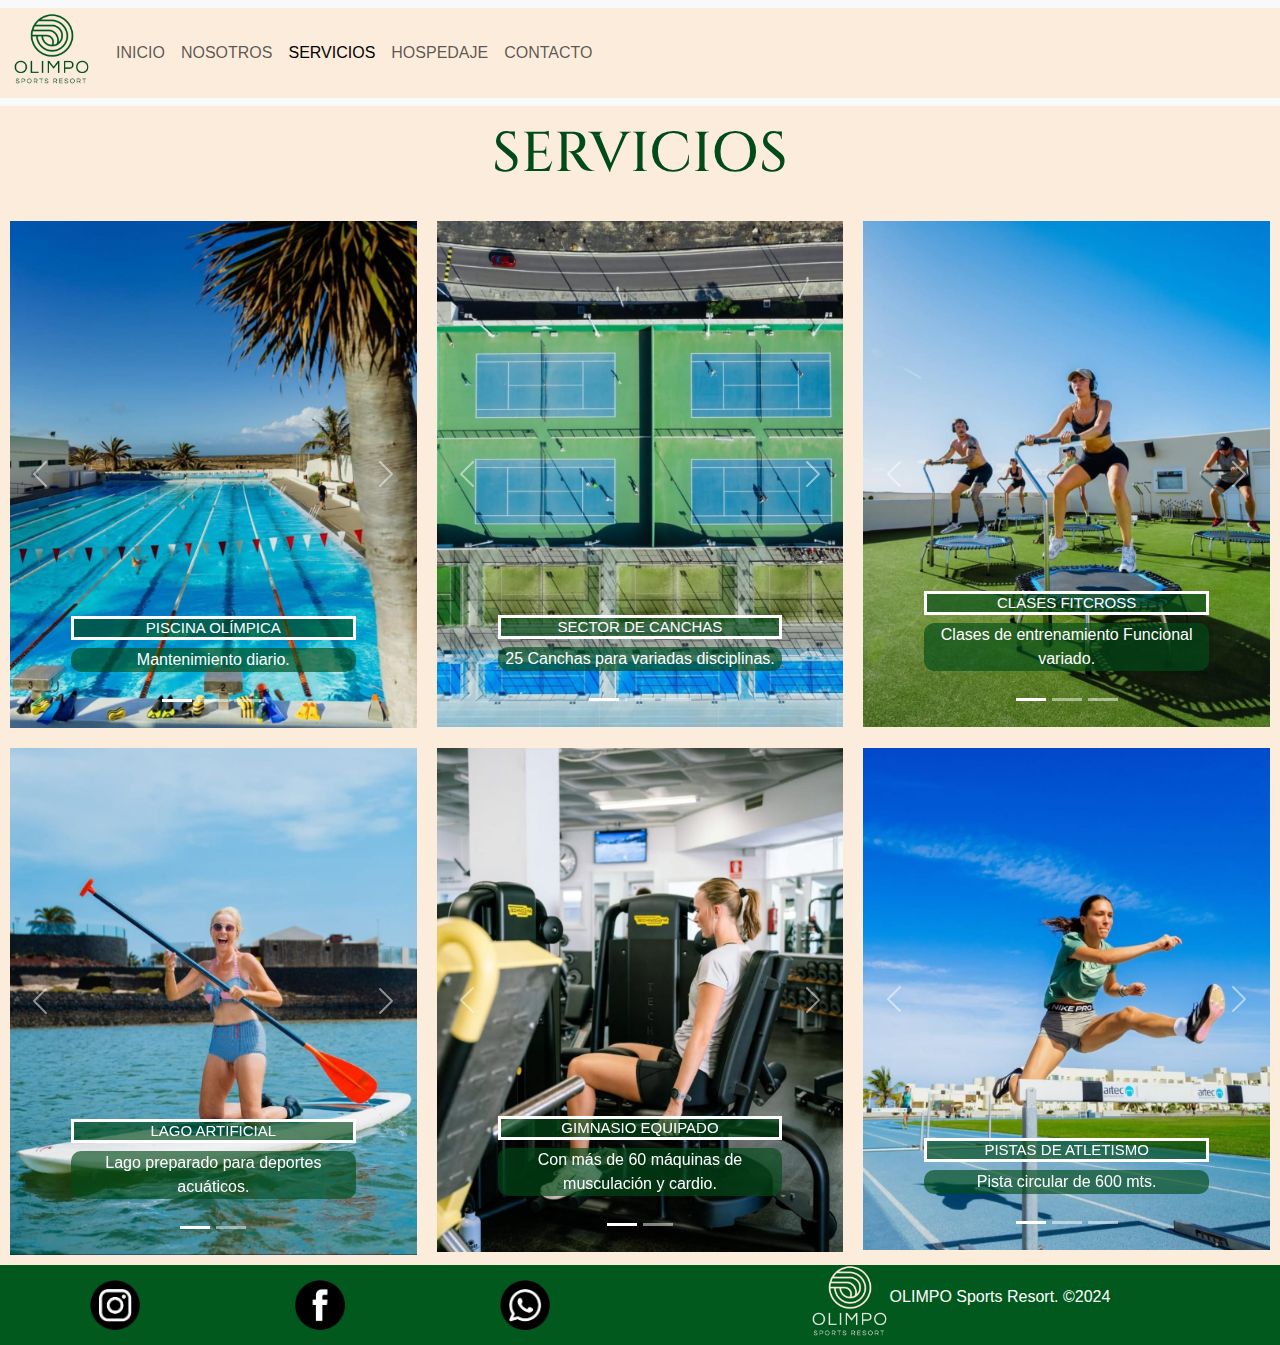
<file: pages/servicios.html>
<!DOCTYPE html>
<html lang="es">
<head>
    <meta charset="UTF-8">
    <meta name="viewport" content="width=device-width, initial-scale=1.0">
    <meta name="description" content="Explora las emocionantes actividades deportivas de OLIMPO Sport Resort. Desde deportes acuáticos hasta entrenamientos de alto renidimiento, ofrecemos opciones para todos los niveles y gustos ¡Vive la experiencia completa de la amplia variedad de actividades deportivas!">
    <meta name="keywords" content="natación, psicina olímpica, psicina cubierta, actividades deportivas, Resort deportivo, canchas de basquet, cnachas de voley, canchas de tenis, canchas indoor, pista de atletismo, pista de ciclismo, ciclismo, running, atletismo, kayak, deporte lacustre, gimnasio equipado, gimnasio, crossfit, entrenamiento funcional, clases de fitness, fitness, windsurf">
    <!--Fuente de google Font-->
    <link rel="preconnect" href="https://fonts.googleapis.com">
    <link rel="preconnect" href="https://fonts.gstatic.com" crossorigin>
    <link href="https://fonts.googleapis.com/css2?family=Hind:wght@300;400;500;600;700&display=swap" rel="stylesheet">
    <link rel="preconnect" href="https://fonts.googleapis.com">
    <link rel="preconnect" href="https://fonts.gstatic.com" crossorigin>
    <link href="https://fonts.googleapis.com/css2?family=Cinzel:wght@400..900&display=swap" rel="stylesheet">
    <!--BOOTSTRAP-->
    <link href="https://cdn.jsdelivr.net/npm/bootstrap@5.3.3/dist/css/bootstrap.min.css" rel="stylesheet" integrity="sha384-QWTKZyjpPEjISv5WaRU9OFeRpok6YctnYmDr5pNlyT2bRjXh0JMhjY6hW+ALEwIH" crossorigin="anonymous">
    <!--CSS-->
    <link rel="stylesheet" href="../styles/styles.css">
    <title>OLIMPO Sport Resort- Servicios</title>
</head>
<body>
    <header>
        <nav class="navbar navbar-expand-lg bg-body-tertiary">
            <div class="container-fluid barra-navegacion">
              <a class="navbar-brand logo-nav" href="../index.html">
                <img src="../assets/logo nuevo light.jpg" class="logo-light" alt="">
              </a>
              <button class="navbar-toggler" type="button" data-bs-toggle="collapse" data-bs-target="#navbarSupportedContent" aria-controls="navbarSupportedContent" aria-expanded="false" aria-label="Toggle navigation">
                <span class="navbar-toggler-icon"></span>
              </button>
              <div class="collapse navbar-collapse" id="navbarSupportedContent">
                <ul class="navbar-nav">
                  <li class="nav-item">
                    <a class="nav-link" aria-current="page" href="../index.html">INICIO</a>
                  </li>
                  <li class="nav-item">
                    <a class="nav-link" href="./nosotros.html">NOSOTROS</a>
                  </li>
                  <li class="nav-item">
                    <a class="nav-link active" href="./servicios.html">SERVICIOS</a>
                  </li>
                  <li class="nav-item">
                    <a class="nav-link" href="./hospedaje.html">HOSPEDAJE</a>
                  </li>
                  <li class="nav-item">
                    <a class="nav-link" href="./contacto.html">CONTACTO</a>
                  </li>
                </ul>
              </div>
            </div>
          </nav> 
    </header>
    <main>
      <div class="container-fluid">
        <div class="row">
          <div class="col">
            <h1 class="h1-servicios">SERVICIOS</h1>
          </div>
        </div>
        <div>
          <div class="row">
            <div class="col-12 col-md-4 carrousel-box">
              <div id="carouselExampleCaptions" class="carousel slide">
                <div class="carousel-indicators">
                  <button type="button" data-bs-target="#carouselExampleCaptions" data-bs-slide-to="0" class="active" aria-current="true" aria-label="Slide 1"></button>
                  <button type="button" data-bs-target="#carouselExampleCaptions" data-bs-slide-to="1" aria-label="Slide 2"></button>
                  <button type="button" data-bs-target="#carouselExampleCaptions" data-bs-slide-to="2" aria-label="Slide 3"></button>
                </div>
                <div class="carousel-inner">
                  <div class="carousel-item active">
                    <img src="../assets/natacion2.jpeg" class="d-block w-100" alt="piscina olímpica con andariveles al aire libre">
                    <div class="carousel-caption">
                      <h5>PISCINA OLÍMPICA</h5>
                      <p>Mantenimiento diario.</p>
                    </div>
                  </div>
                  <div class="carousel-item">
                    <img src="../assets/natacion1.jpeg" class="d-block w-100" alt="vista subacuática de una nadadora haciendo crol">
                    <div class="carousel-caption">
                      <h5>ENTRENADORES POR NIVELES</h5>
                      <p>Profesores durante toda la jornada.</p>
                    </div>
                  </div>
                  <div class="carousel-item">
                    <img src="../assets/natacion3.jpeg" class="d-block w-100" alt="cuatro mujeres relajándose con flotadores en una psicina de interior, con varias plantas en el borde">
                    <div class="carousel-caption">
                      <h5>PILETAS INDOOR</h5>
                      <p>Áreas de relax & recovery.</p>
                    </div>
                  </div>
                </div>
                <button class="carousel-control-prev" type="button" data-bs-target="#carouselExampleCaptions" data-bs-slide="prev">
                  <span class="carousel-control-prev-icon" aria-hidden="true"></span>
                  <span class="visually-hidden">Previous</span>
                </button>
                <button class="carousel-control-next" type="button" data-bs-target="#carouselExampleCaptions" data-bs-slide="next">
                  <span class="carousel-control-next-icon" aria-hidden="true"></span>
                  <span class="visually-hidden">Next</span>
                </button>
              </div>
            </div>
            <div class="col-12 col-md-4 carrousel-box">
              <div id="carouselExampleCaptions2" class="carousel slide">
                <div class="carousel-indicators">
                  <button type="button" data-bs-target="#carouselExampleCaptions2" data-bs-slide-to="0" class="active" aria-current="true" aria-label="Slide 1"></button>
                  <button type="button" data-bs-target="#carouselExampleCaptions2" data-bs-slide-to="1" aria-label="Slide 2"></button>
                  <button type="button" data-bs-target="#carouselExampleCaptions2" data-bs-slide-to="2" aria-label="Slide 3"></button>
                </div>
                <div class="carousel-inner">
                  <div class="carousel-item active">
                    <img src="../assets/canchas2.jpeg" class="d-block w-100" alt="vista aérea de varias canchas de tenis y padel ubicadas en línea recta con un sendero asfaltado en uno de sus laterales">
                    <div class="carousel-caption">
                      <h5>SECTOR DE CANCHAS</h5>
                      <p>25 Canchas para variadas disciplinas.</p>
                    </div>
                  </div>
                  <div class="carousel-item">
                    <img src="../assets/canchas1.jpeg" class="d-block w-100" alt="cuatro jóvenes jugando al basquet en una cancha al aire libre con uno de ellos arrojando la pelota al aro">
                    <div class="carousel-caption">
                      <h5>OUTDOOR</h5>
                      <p>Básquet, Fútbol, tenis y muchos más.</p>
                    </div>
                  </div>
                  <div class="carousel-item">
                    <img src="../assets/canchas3.jpeg" class="d-block w-100" alt="grupo de jugadoras de handball practicando en una cancha indoor">
                    <div class="carousel-caption">
                      <h5>INDOOR</h5>
                      <p>Handball, Basquet, Hockey.</p>
                    </div>
                  </div>
                </div>
                <button class="carousel-control-prev" type="button" data-bs-target="#carouselExampleCaptions2" data-bs-slide="prev">
                  <span class="carousel-control-prev-icon" aria-hidden="true"></span>
                  <span class="visually-hidden">Previous</span>
                </button>
                <button class="carousel-control-next" type="button" data-bs-target="#carouselExampleCaptions2" data-bs-slide="next">
                  <span class="carousel-control-next-icon" aria-hidden="true"></span>
                  <span class="visually-hidden">Next</span>
                </button>
              </div>
            </div>
            <div class="col-12 col-md-4 carrousel-box">
              <div id="carouselExampleCaptions3" class="carousel slide">
                <div class="carousel-indicators">
                  <button type="button" data-bs-target="#carouselExampleCaptions3" data-bs-slide-to="0" class="active" aria-current="true" aria-label="Slide 1"></button>
                  <button type="button" data-bs-target="#carouselExampleCaptions3" data-bs-slide-to="1" aria-label="Slide 2"></button>
                  <button type="button" data-bs-target="#carouselExampleCaptions3" data-bs-slide-to="2" aria-label="Slide 3"></button>
                </div>
                <div class="carousel-inner">
                  <div class="carousel-item active">
                    <img src="../assets/fitclas1.jpeg" class="d-block w-100" alt="grupo de personas deportistas saltando sobre pequeñas camas elásticas al aire libre">
                    <div class="carousel-caption">
                      <h5>CLASES FITCROSS</h5>
                      <p>Clases de entrenamiento Funcional variado.</p>
                    </div>
                  </div>
                  <div class="carousel-item">
                    <img src="../assets/fitclas2.jpeg" class="d-block w-100" alt="personas haciendo deporte aeróbico sobre steps al aire libre">
                    <div class="carousel-caption">
                      <h5>GRUPALES</h5>
                      <p>Clases de disciplina grupal estándar.</p>
                    </div>
                  </div>
                  <div class="carousel-item">
                    <img src="../assets/fitclas3.jpeg" class="d-block w-100" alt="practicante de crossfit arrojando una pelota en alto ante la mirada de uan instructora al aire libre">
                    <div class="carousel-caption">
                      <h5>INDIVIDUAL</h5>
                      <p>Clases personalizadas para rendimiento.</p>
                    </div>
                  </div>
                </div>
                <button class="carousel-control-prev" type="button" data-bs-target="#carouselExampleCaptions3" data-bs-slide="prev">
                  <span class="carousel-control-prev-icon" aria-hidden="true"></span>
                  <span class="visually-hidden">Previous</span>
                </button>
                <button class="carousel-control-next" type="button" data-bs-target="#carouselExampleCaptions3" data-bs-slide="next">
                  <span class="carousel-control-next-icon" aria-hidden="true"></span>
                  <span class="visually-hidden">Next</span>
                </button>
              </div>
            </div>
          </div>
          <div class="row">
            <div class="col-12 col-md-4 carrousel-box">
              <div id="carouselExampleCaptions4" class="carousel slide">
                <div class="carousel-indicators">
                  <button type="button" data-bs-target="#carouselExampleCaptions4" data-bs-slide-to="0" class="active" aria-current="true" aria-label="Slide 1"></button>
                  <button type="button" data-bs-target="#carouselExampleCaptions4" data-bs-slide-to="1" aria-label="Slide 2"></button>
                </div>
                <div class="carousel-inner">
                  <div class="carousel-item active">
                    <img src="../assets/lago1.jpeg" class="d-block w-100" alt="mujer en traje de baño practicando surf de remo en un lago soleado y sonriendo">
                    <div class="carousel-caption">
                      <h5>LAGO ARTIFICIAL</h5>
                      <p>Lago preparado para deportes acuáticos.</p>
                    </div>
                  </div>
                  <div class="carousel-item">
                    <img src="../assets/lago2.jpeg" class="d-block w-100" alt="grupo de cuatro hombres remando en kayaks en un lago">
                    <div class="carousel-caption">
                      <h5>MATERIAL Y EQUIPO</h5>
                      <p>Alquiler de equipos para kayaking, surf de remo, windsurf y más.</p>
                    </div>
                  </div>
                </div>
                <button class="carousel-control-prev" type="button" data-bs-target="#carouselExampleCaptions4" data-bs-slide="prev">
                  <span class="carousel-control-prev-icon" aria-hidden="true"></span>
                  <span class="visually-hidden">Previous</span>
                </button>
                <button class="carousel-control-next" type="button" data-bs-target="#carouselExampleCaptions4" data-bs-slide="next">
                  <span class="carousel-control-next-icon" aria-hidden="true"></span>
                  <span class="visually-hidden">Next</span>
                </button>
              </div>
            </div>
            <div class="col-12 col-md-4 carrousel-box">
              <div id="carouselExampleCaptions5" class="carousel slide">
                <div class="carousel-indicators">
                  <button type="button" data-bs-target="#carouselExampleCaptions5" data-bs-slide-to="0" class="active" aria-current="true" aria-label="Slide 1"></button>
                  <button type="button" data-bs-target="#carouselExampleCaptions5" data-bs-slide-to="1" aria-label="Slide 2"></button>
                </div>
                <div class="carousel-inner">
                  <div class="carousel-item active">
                    <img src="../assets/gym2.jpeg" class="d-block w-100" alt="mujer sentada en una máquina para ejercitar abductores dentro de un gimnasio equipado">
                    <div class="carousel-caption">
                      <h5>GIMNASIO EQUIPADO</h5>
                      <p>Con más de 60 máquinas de musculación y cardio.</p>
                    </div>
                  </div>
                  <div class="carousel-item">
                    <img src="../assets/gym1.jpeg" class="d-block w-100" alt="entrenadora dando instrucciones a un levantador de pesas acostado en un banco y levantando una barra de pecho">
                    <div class="carousel-caption">
                      <h5>MONITOREO CONTINUO</h5>
                      <p>Profesores siempre disponibles.</p>
                    </div>
                  </div>
                </div>
                <button class="carousel-control-prev" type="button" data-bs-target="#carouselExampleCaptions5" data-bs-slide="prev">
                  <span class="carousel-control-prev-icon" aria-hidden="true"></span>
                  <span class="visually-hidden">Previous</span>
                </button>
                <button class="carousel-control-next" type="button" data-bs-target="#carouselExampleCaptions5" data-bs-slide="next">
                  <span class="carousel-control-next-icon" aria-hidden="true"></span>
                  <span class="visually-hidden">Next</span>
                </button>
              </div>
            </div>
            <div class="col-12 col-md-4 carrousel-box">
              <div id="carouselExampleCaptions6" class="carousel slide">
                <div class="carousel-indicators">
                  <button type="button" data-bs-target="#carouselExampleCaptions6" data-bs-slide-to="0" class="active" aria-current="true" aria-label="Slide 1"></button>
                  <button type="button" data-bs-target="#carouselExampleCaptions6" data-bs-slide-to="1" aria-label="Slide 2"></button>
                  <button type="button" data-bs-target="#carouselExampleCaptions6" data-bs-slide-to="2" aria-label="Slide 3"></button>
                </div>
                <div class="carousel-inner">
                  <div class="carousel-item active">
                    <img src="../assets/pistas1.jpeg
                    " class="d-block w-100" alt="corredora profesional saltando una valla en una pista de atlestismo al aire libre">
                    <div class="carousel-caption">
                      <h5>PISTAS DE ATLETISMO</h5>
                      <p>Pista circular de 600 mts.</p>
                    </div>
                  </div>
                  <div class="carousel-item">
                    <img src="../assets/pistas2.jpeg" class="d-block w-100" alt="dos mujeres corriendo en un sendero asfaltado bajo el sol de la tarde">
                    <div class="carousel-caption">
                      <h5>SENDERO SEGURO</h5>
                      <p>Asfaltado para correr y caminar alrededor del predio.</p>
                    </div>
                  </div>
                  <div class="carousel-item">
                    <img src="../assets/pistas3.jpeg" class="d-block w-100" alt="dos ciclistas montando bicicleta en un camino asfaltado con colinas a un lado">
                    <div class="carousel-caption">
                      <h5>PISTA CICLISMO</h5>
                      <p>Asfaltada de 60 km.</p>
                    </div>
                  </div>
                </div>
                <button class="carousel-control-prev" type="button" data-bs-target="#carouselExampleCaptions6" data-bs-slide="prev">
                  <span class="carousel-control-prev-icon" aria-hidden="true"></span>
                  <span class="visually-hidden">Previous</span>
                </button>
                <button class="carousel-control-next" type="button" data-bs-target="#carouselExampleCaptions6" data-bs-slide="next">
                  <span class="carousel-control-next-icon" aria-hidden="true"></span>
                  <span class="visually-hidden">Next</span>
                </button>
              </div>
            </div>
          </div>
        </div>
    </main>
    <footer>
        <div class="container-fluid container-footer">
            <div class="row">
                <div class="col-12 col-md-6 box-redes">
                    <a href="#">
                        <img src="../assets/iglogo.png" class="logo-instagram" alt="">
                    </a>
                    <a href="#">
                        <img src="../assets/fblogo.png" class="logo-facebook" alt="">
                    </a>  
                    <a href="#">
                        <img src="../assets/wslogo.png" class="logo-whatsapp" alt="">
                    </a> 
                </div>
                <div class="col-12 col-md-6 box-copy">
                    <a href="../index.html">
                        <img src="../assets/logo nuevo dark.jpg" class="logo-dark" alt="">
                    </a>
                    <p class="p-fondo-oscuro">OLIMPO Sports Resort. ©2024</p>
                </div>
            </div>
        </div>    
    </footer>
    <!--SCRIPT BOOTSTRAP-->
    <script src="https://cdn.jsdelivr.net/npm/bootstrap@5.3.3/dist/js/bootstrap.bundle.min.js" integrity="sha384-YvpcrYf0tY3lHB60NNkmXc5s9fDVZLESaAA55NDzOxhy9GkcIdslK1eN7N6jIeHz" crossorigin="anonymous"></script>
</body>
</html>
</file>
<file: styles/styles.css>
/*BASE*/
* {
  margin: 0;
  padding: 0;
}

/*  font-family: "Cinzel", serif;
    font-family: "Montserrat", sans-serif;
    font-family: Arial, Helvetica, sans-serif*/
/*UTILITIES*/
/*partial variables*/
/*BACKGORUND COLORS*/
/*FUENTES*/
/*COLOR PALLETE*/
/*MAPA FUENTES*/
/**partial mixin*/
/*IMG MIXIN*/
/*BOX MIXIN*/
/*COMPONENTS*/
/*componentes navbar*/
nav div {
  background-color: #fcecdc;
  margin-bottom: 0;
}
nav div div {
  width: 100%;
}
nav div div ul li {
  font-family: "Monserrat", sans-serif;
  color: #000000;
}
nav div div ul li a:hoover {
  color: #2d7a03;
}

.logo-light {
  width: 80px;
  height: 80px;
}

.navbar-toggler {
  color: #01591d;
}

/*component FOOTER*/
.container-footer {
  background-color: #01591d;
}

.box-redes {
  display: flex;
  flex-direction: row;
  justify-content: space-around;
  align-items: center;
}
.box-redes a {
  text-decoration: none;
}
.box-redes a .logo-instagram, .box-redes a .logo-whatsapp, .box-redes a .logo-facebook {
  width: 50px;
  height: 50px;
}
.box-copy {
  display: flex;
  flex-direction: row;
  justify-content: center;
  align-items: center;
}

.p-fondo-oscuro {
  color: #ffffff;
  font-family: "Monserrat", sans-serif;
  font-size: 16px;
}

.logo-dark {
  width: 80px;
  height: 80px;
}

/*Component HOME*/
main {
  background-color: #fcecdc;
}

.box-portada .h1-inicio, .box-portada h2 {
  font-family: "Cinzel", serif;
  text-align: center;
  color: #014b18;
  font-size: 72px;
}
.box-portada h2 {
  font-size: 42px;
}
.box-portada .img-portada {
  width: 100%;
}
.box-portada p {
  padding: 20px;
  font-family: "Monserrat", sans-serif;
  color: #000000;
  font-size: 16px;
  text-align: justify;
}
.box-portada p span a {
  color: #2d7a03;
  text-decoration: none;
}
.box-portada p span a:hover {
  color: #7b7618;
}

.fondo-oscuro-titulo {
  border: 0;
  background-color: #01591d;
}
.fondo-oscuro-titulo div h2 {
  color: #eceac9;
}

.box2-home {
  border: 0;
  background-color: #01591d;
}
.box2-home div figure {
  display: flex;
  flex-direction: row;
  justify-content: space-around;
  align-items: center;
}
.box2-home div {
  display: flex;
  flex-direction: row;
  justify-content: space-around;
  align-items: center;
}
.box2-home div p {
  color: #ffffff;
  font-family: "Monserrat", sans-serif;
  font-size: 16px;
}

.imagen-natacion-pro, .imagen-flia {
  width: 350px;
  height: 350px;
}

.box3-home div figure {
  display: flex;
  flex-direction: row;
  justify-content: space-around;
  align-items: center;
}
.box3-home div {
  display: flex;
  flex-direction: row;
  justify-content: space-around;
  align-items: center;
}
.box3-home div p {
  color: #000000;
  font-family: "Monserrat", sans-serif;
  font-size: 16px;
}

/*Component nosotros*/
.h1-nosotros, .h1-contacto, .h1-instalaciones, .h1-servicios {
  font-family: "Cinzel", serif;
  color: #014b18;
  font-size: 56px;
  text-align: center;
  padding: 15px;
}

.p-fondo-claro {
  padding: 20px;
  font-family: "Monserrat", sans-serif;
  color: #000000;
  font-size: 16px;
  text-align: justify;
}
.p-fondo-claro span a {
  color: #2d7a03;
  text-decoration: none;
}

.box2-nosotros div h2 {
  font-family: "Cinzel", serif;
  text-align: center;
  color: #014b18;
  font-size: 42px;
}

.box-img-nosotros {
  margin: 0;
  border: 0;
  padding-top: 10px;
  background-color: #01591d;
}
.box-img-nosotros div figure {
  display: flex;
  flex-direction: row;
  justify-content: space-around;
  align-items: center;
}

.staf-image {
  width: 250px;
  height: 250px;
}

/*componente carrousel*/
.carrousel-box {
  padding: 10px;
}

h5 {
  border: solid, white;
  font-family: "Monserrat", sans-serif;
  font-size: 15px;
  background-color: rgba(1, 75, 24, 0.65);
}

.carousel-caption p {
  font-family: "Monserrat", sans-serif;
  background-color: rgba(1, 75, 24, 0.65);
  border-radius: 10px;
}

/*component instalaciones*/
.img-hospedaje {
  width: 100%;
}

/*components contacto*/
.fondo-oscuro {
  background-color: #01591d;
}
.fondo-oscuro div p {
  color: #ffffff;
  font-family: "Monserrat", sans-serif;
  font-size: 16px;
}

.h1-contacto {
  color: #eceac9;
}

.img-contacto {
  width: 100%;
}

.form-label, .form-check-label {
  color: #ffffff;
  font-family: "Monserrat", sans-serif;
  font-size: 16px;
}

.button-container {
  display: flex;
  flex-direction: row;
  justify-content: space-around;
  align-items: center;
  padding: 30px;
}
.button-container button {
  background-color: #fcecdc;
  color: #000000;
  font-family: "Cinzel", serif;
}
.button-container button:hover {
  background-color: #01591d;
  color: #ffffff;
}

.accordion {
  background-color: #01591d;
  border-radius: 10px;
}
.accordion .accordion-item {
  background-color: #01591d;
  border-radius: 10px;
}
.accordion .accordion-item .accordion-header {
  font-family: "Monserrat", sans-serif;
  background-color: #01591d;
  border-radius: 15px;
}

.accordion-body {
  color: #ffffff;
}

/*# sourceMappingURL=styles.css.map */
</file>
